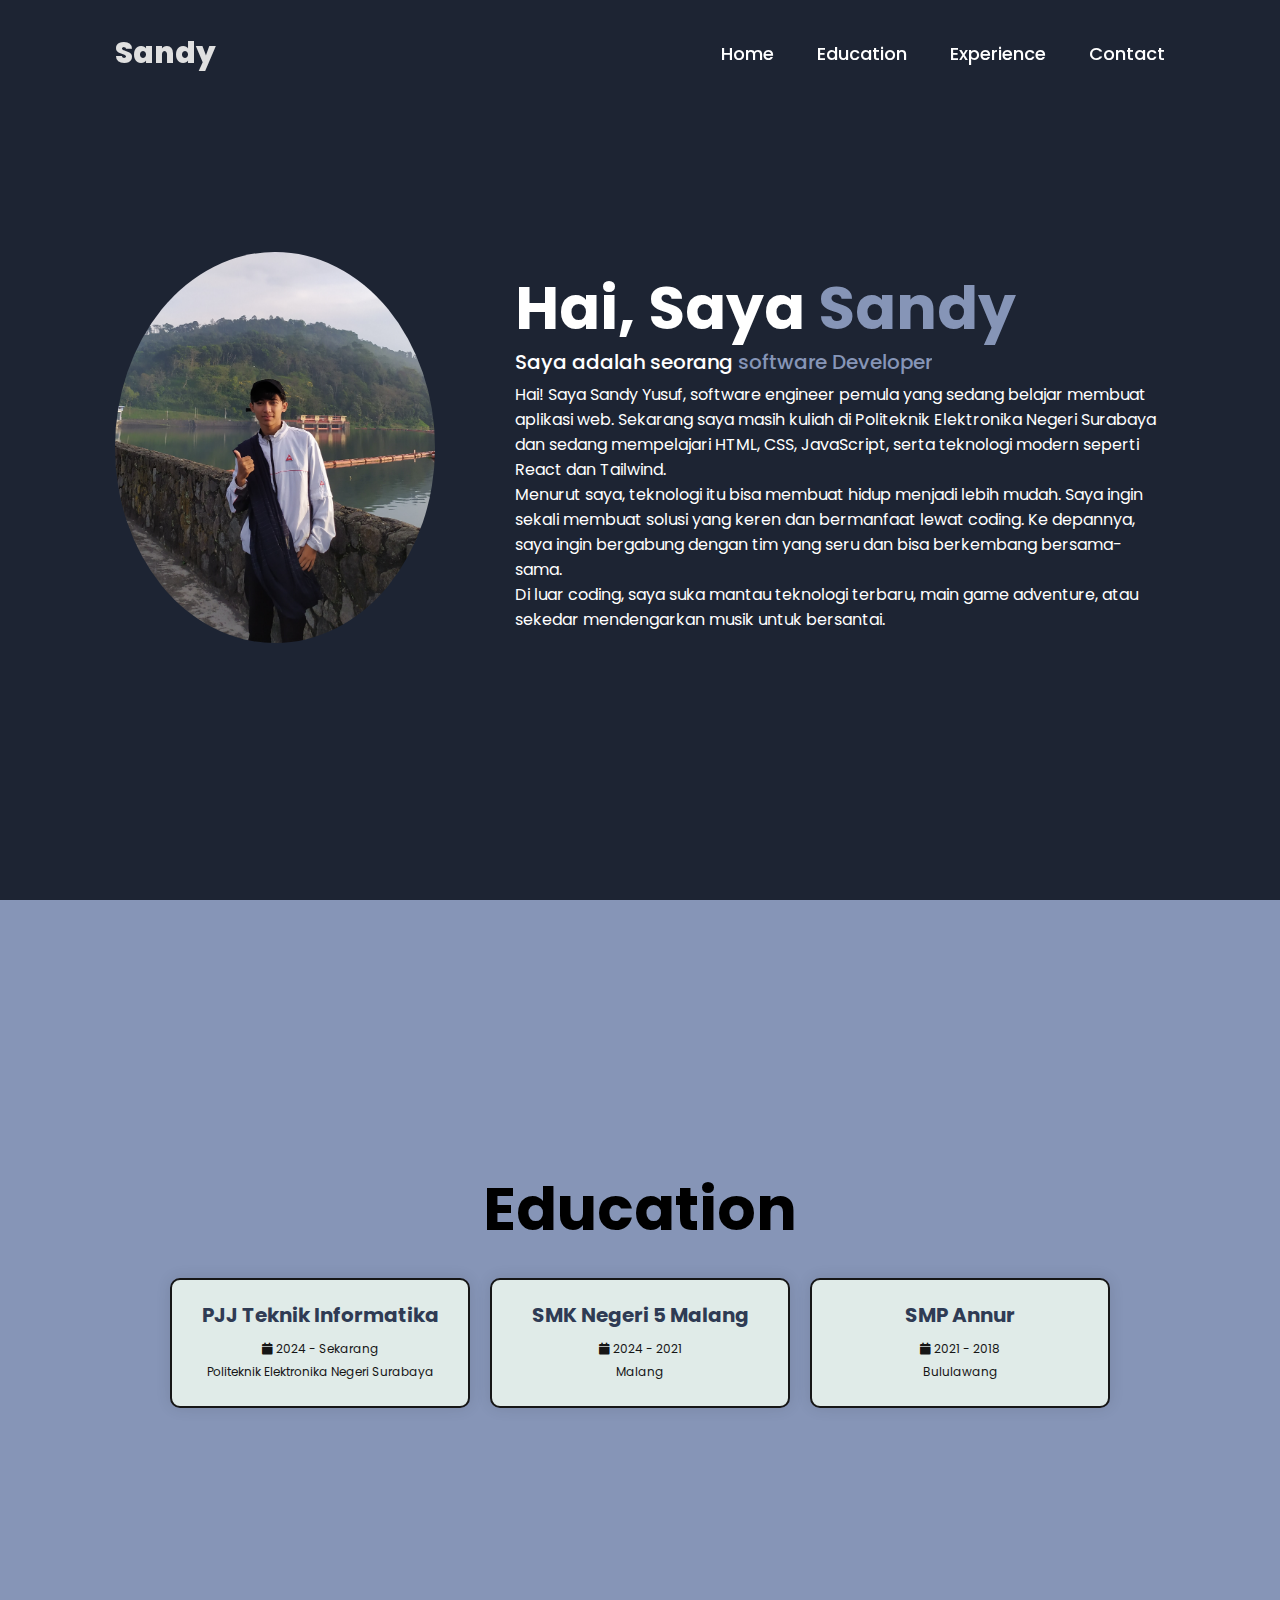
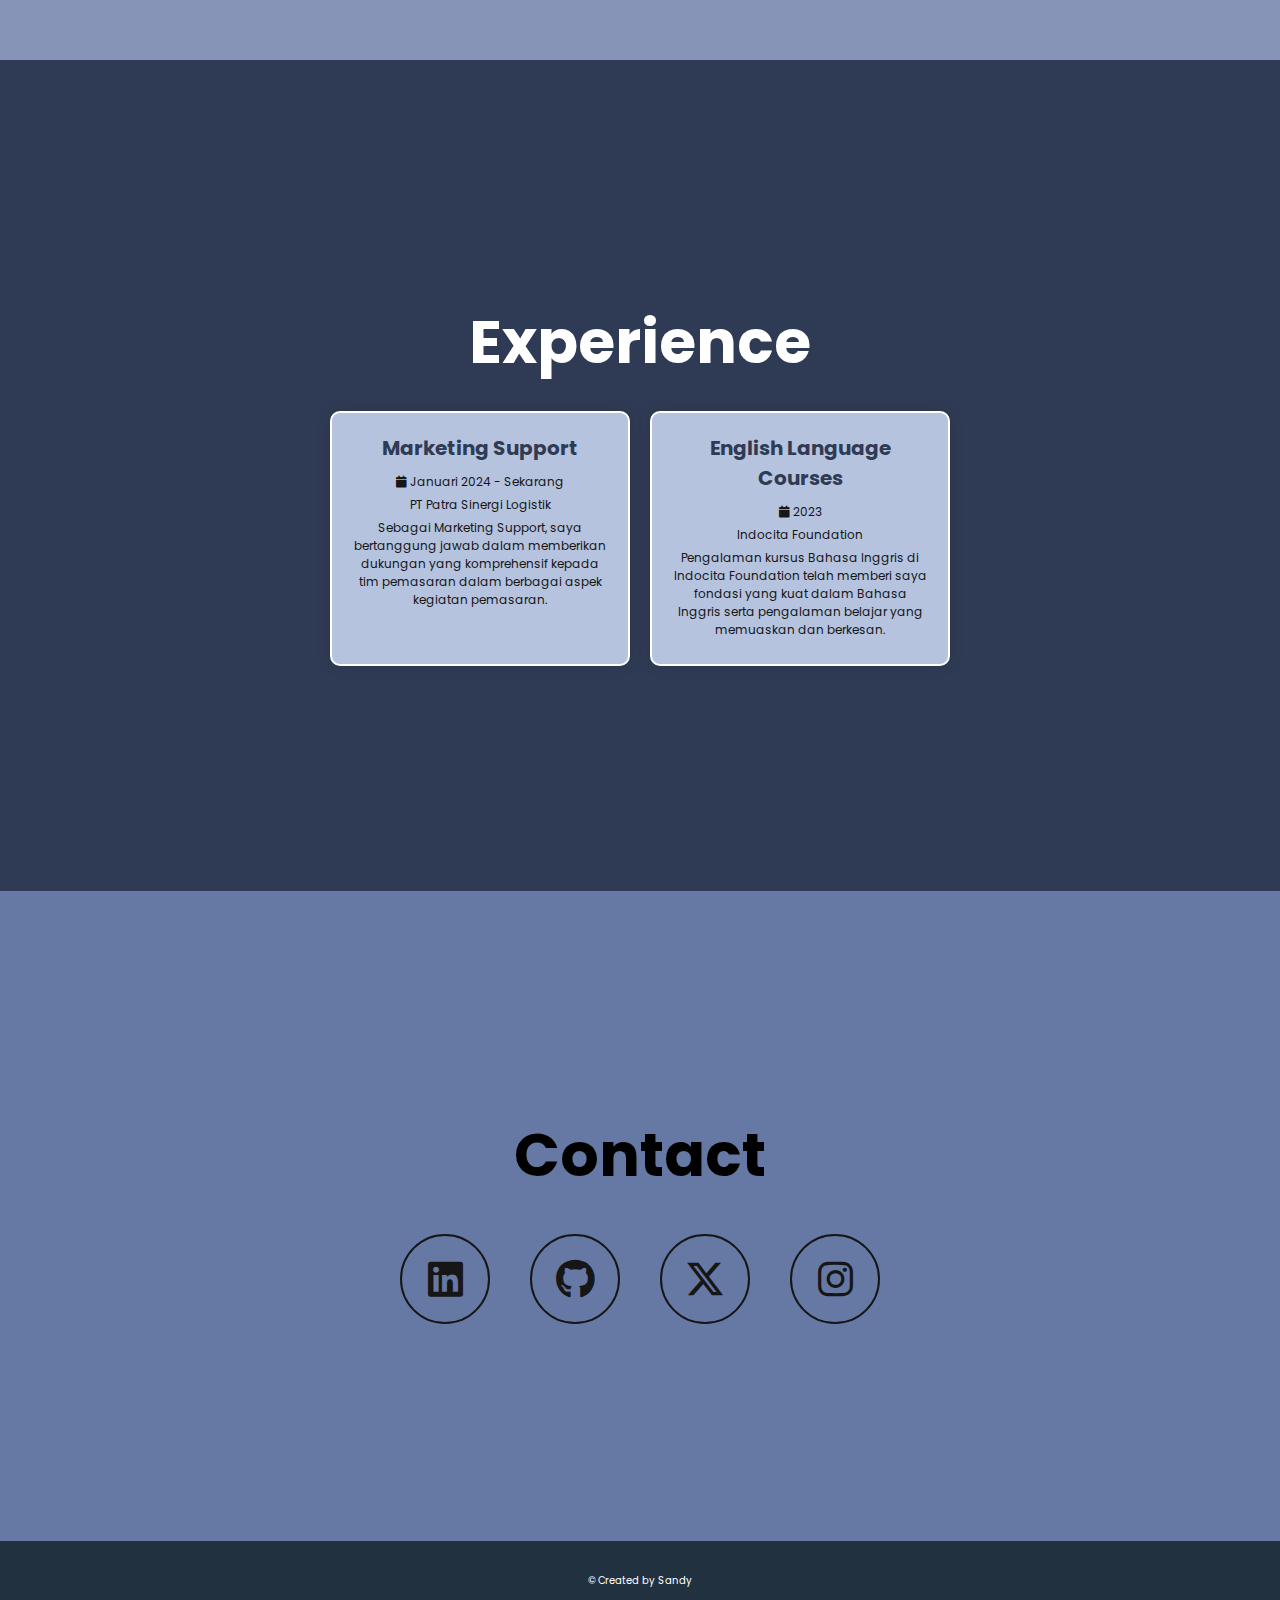
<file: index.html>
<!DOCTYPE html>
<html lang="en">
<head>
    <meta charset="UTF-8">
    <meta name="viewport" content="width=device-width, initial-scale=1.0">
    <link rel="stylesheet" href="https://cdnjs.cloudflare.com/ajax/libs/font-awesome/6.5.2/css/all.min.css">
    <link rel="stylesheet" href="style.css">
    <title>Portfolio Website</title>
</head>
<body>

    <header>
        <a href="#" class="logo">Sandy</a>
        <nav>
            <a href="#">Home</a>
            <a href="#education">Education</a>
            <a href="#experience">Experience</a>
            <a href="#contact">Contact</a>
        </nav>
    </header>

    <section class="home">
        <div class="home-img">
            <img src="p.png" alt="">
        </div>
        <div class="home-content">
            <h1>Hai, Saya <span>Sandy</span></h1>
            <h3 class="typing-text">Saya adalah seorang <span></span></h3>
            <p>Hai! Saya Sandy Yusuf, software engineer pemula yang sedang belajar membuat aplikasi web. Sekarang saya masih kuliah di Politeknik Elektronika Negeri Surabaya dan sedang mempelajari HTML, CSS, JavaScript, serta teknologi modern seperti React dan Tailwind.
                <br>
            Menurut saya, teknologi itu bisa membuat hidup menjadi lebih mudah. Saya ingin sekali membuat solusi yang keren dan bermanfaat lewat coding. Ke depannya, saya ingin bergabung dengan tim yang seru dan bisa berkembang bersama-sama.
               <br> 
            Di luar coding, saya suka mantau teknologi terbaru, main game adventure, atau sekedar mendengarkan musik untuk bersantai.</p>
        </div>
    </section>

    <div id="education" class="education">
        <h1>Education</h1>
        <div class="education-container">
            <!-- Card 1 -->
            <div class="education-card">
                <h2>PJJ Teknik Informatika</h2>
                <p><i class="fa-solid fa-calendar"></i> 2024 - Sekarang</p>
                <p>Politeknik Elektronika Negeri Surabaya</p>
            </div>
            <!-- Card 2 -->
            <div class="education-card">
                <h2>SMK Negeri 5 Malang</h2>
                <p><i class="fa-solid fa-calendar"></i> 2024 - 2021</p>
                <p>Malang</p>
            </div>
            <!-- Card 3 -->
            <div class="education-card">
                <h2>SMP Annur </h2>
                <p><i class="fa-solid fa-calendar"></i> 2021 - 2018</p>
                <p>Bululawang</p>
            </div>
        </div>
    </div>

    <div id="experience" class="experience">
        <h1>Experience</h1>
        <div class="experience-container">
            <!-- Card 1 -->
            <div class="experience-card">
                <h2>Marketing Support</h2>
                <p><i class="fa-solid fa-calendar"></i> Januari 2024 - Sekarang</p>
                <p>PT Patra Sinergi Logistik</p>
                <p>Sebagai Marketing Support, saya bertanggung jawab dalam memberikan dukungan yang komprehensif kepada tim pemasaran dalam berbagai aspek kegiatan pemasaran. </p>
            </div>
            <!-- Card 2 -->
            <div class="experience-card">
                <h2>English Language Courses</h2>
                <p><i class="fa-solid fa-calendar"></i> 2023</p>
                <p>Indocita Foundation</p>
                <p>Pengalaman kursus Bahasa Inggris di Indocita Foundation telah memberi saya fondasi yang kuat dalam Bahasa Inggris serta pengalaman belajar yang memuaskan dan berkesan.</p>
            </div>
            
        </div>
    </div>

    <div id="contact" class="contact">
        <h1>Contact</h1>
        <div class="social-icons">
            <a href="#"><i class="fa-brands fa-linkedin"></i></a>
            <a href="https://github.com/sandychandradinata"><i class="fa-brands fa-github"></i></a>
            <a href="https://x.com/Sandyysfc?t=x0BVAhxIoWx6Dtt-DAg5Nw&s=09"><i class="fa-brands fa-x-twitter"></i></a>
            <a href="https://www.instagram.com/sandyysfc?utm_source=ig_web_button_share_sheet&igsh=ZDNlZDc0MzIxNw=="><i class="fa-brands fa-instagram"></i></a>
        </div>    
    </div>

    
    <footer>
        <p>&copy; Created by <a href="https://sandy.chandradinata.com/" target="_blank">Sandy</a></p>
    </footer>

    <script>
        // Ambil URL halaman saat ini
        const currentPage = window.location.pathname;
    
        // Seleksi semua tautan dalam navbar
        const navLinks = document.querySelectorAll("#navbar a");
    
        // Loop setiap tautan dan tambahkan class 'active' jika URL cocok
        navLinks.forEach(link => {
            if (link.href.includes(currentPage)) {
                link.classList.add("active");
            } else {
                link.classList.remove("active");
            }
        });
    </script>
</body>
</html>
</file>
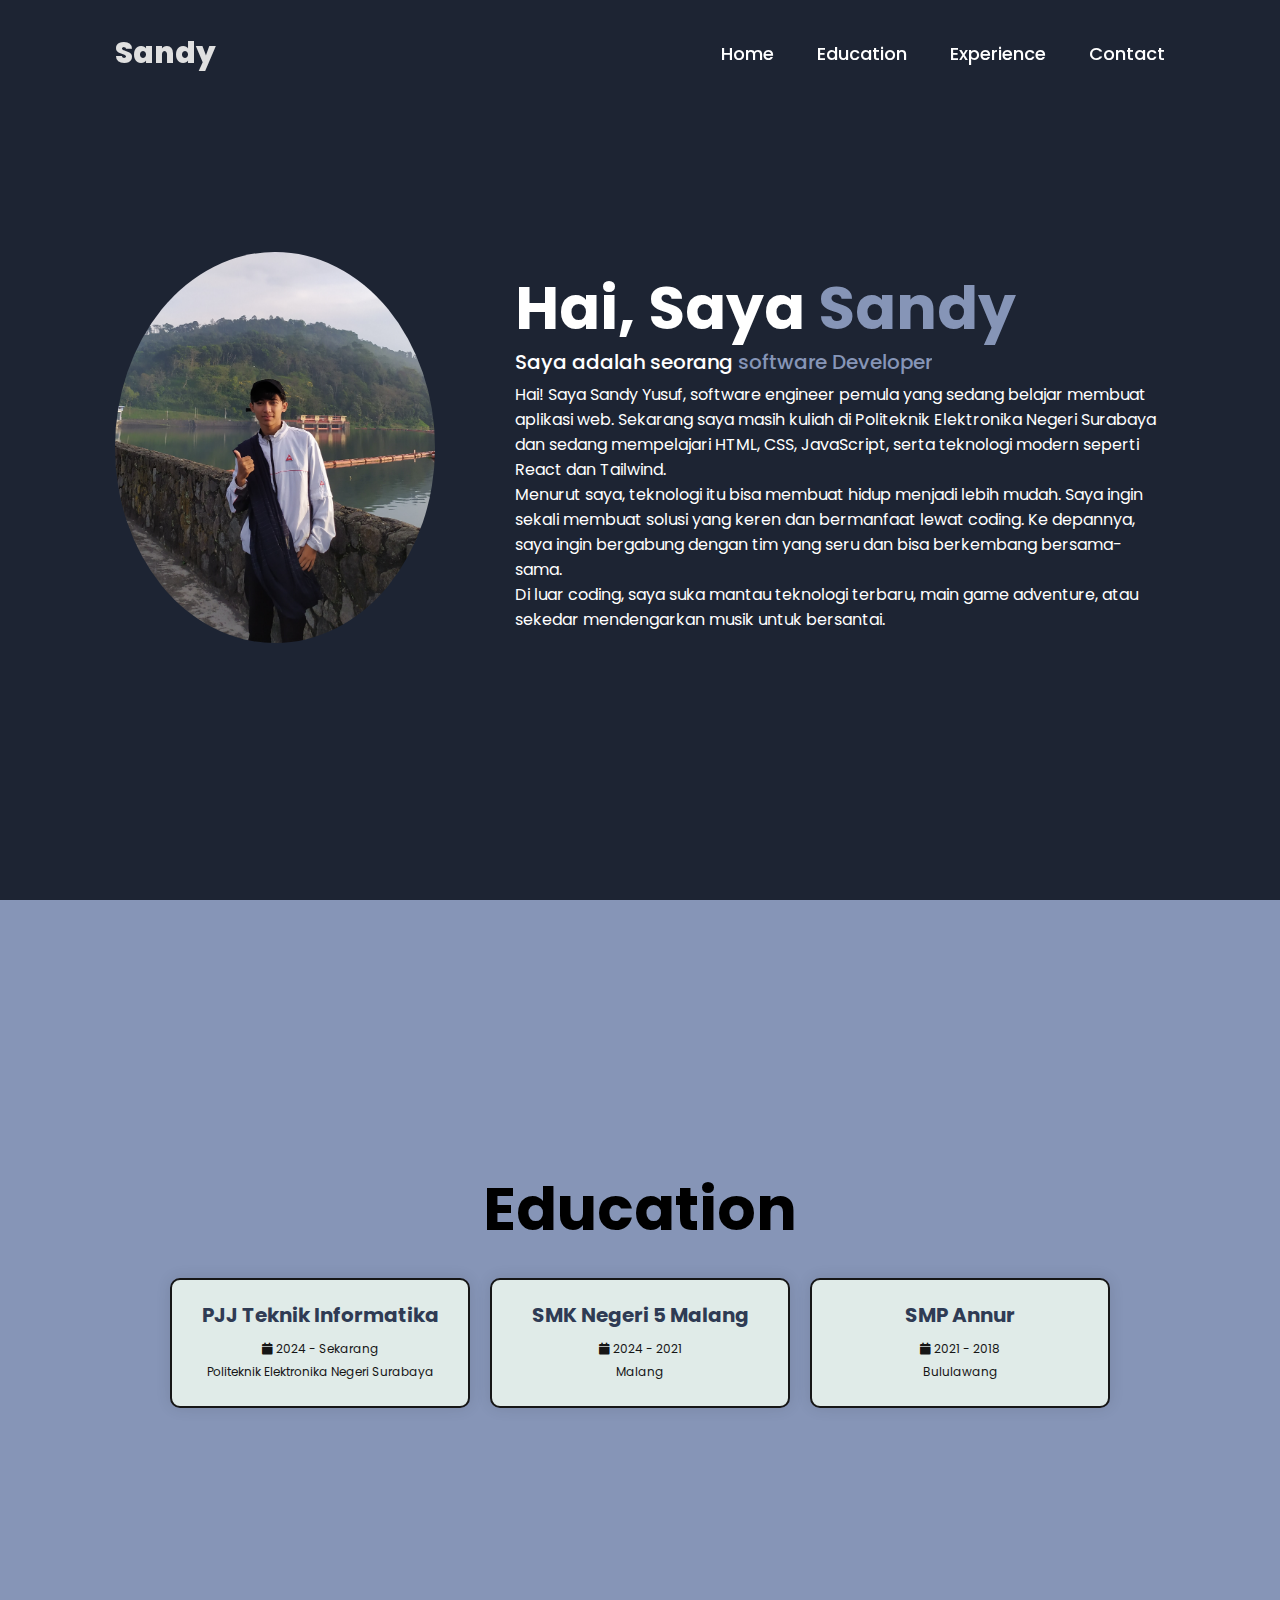
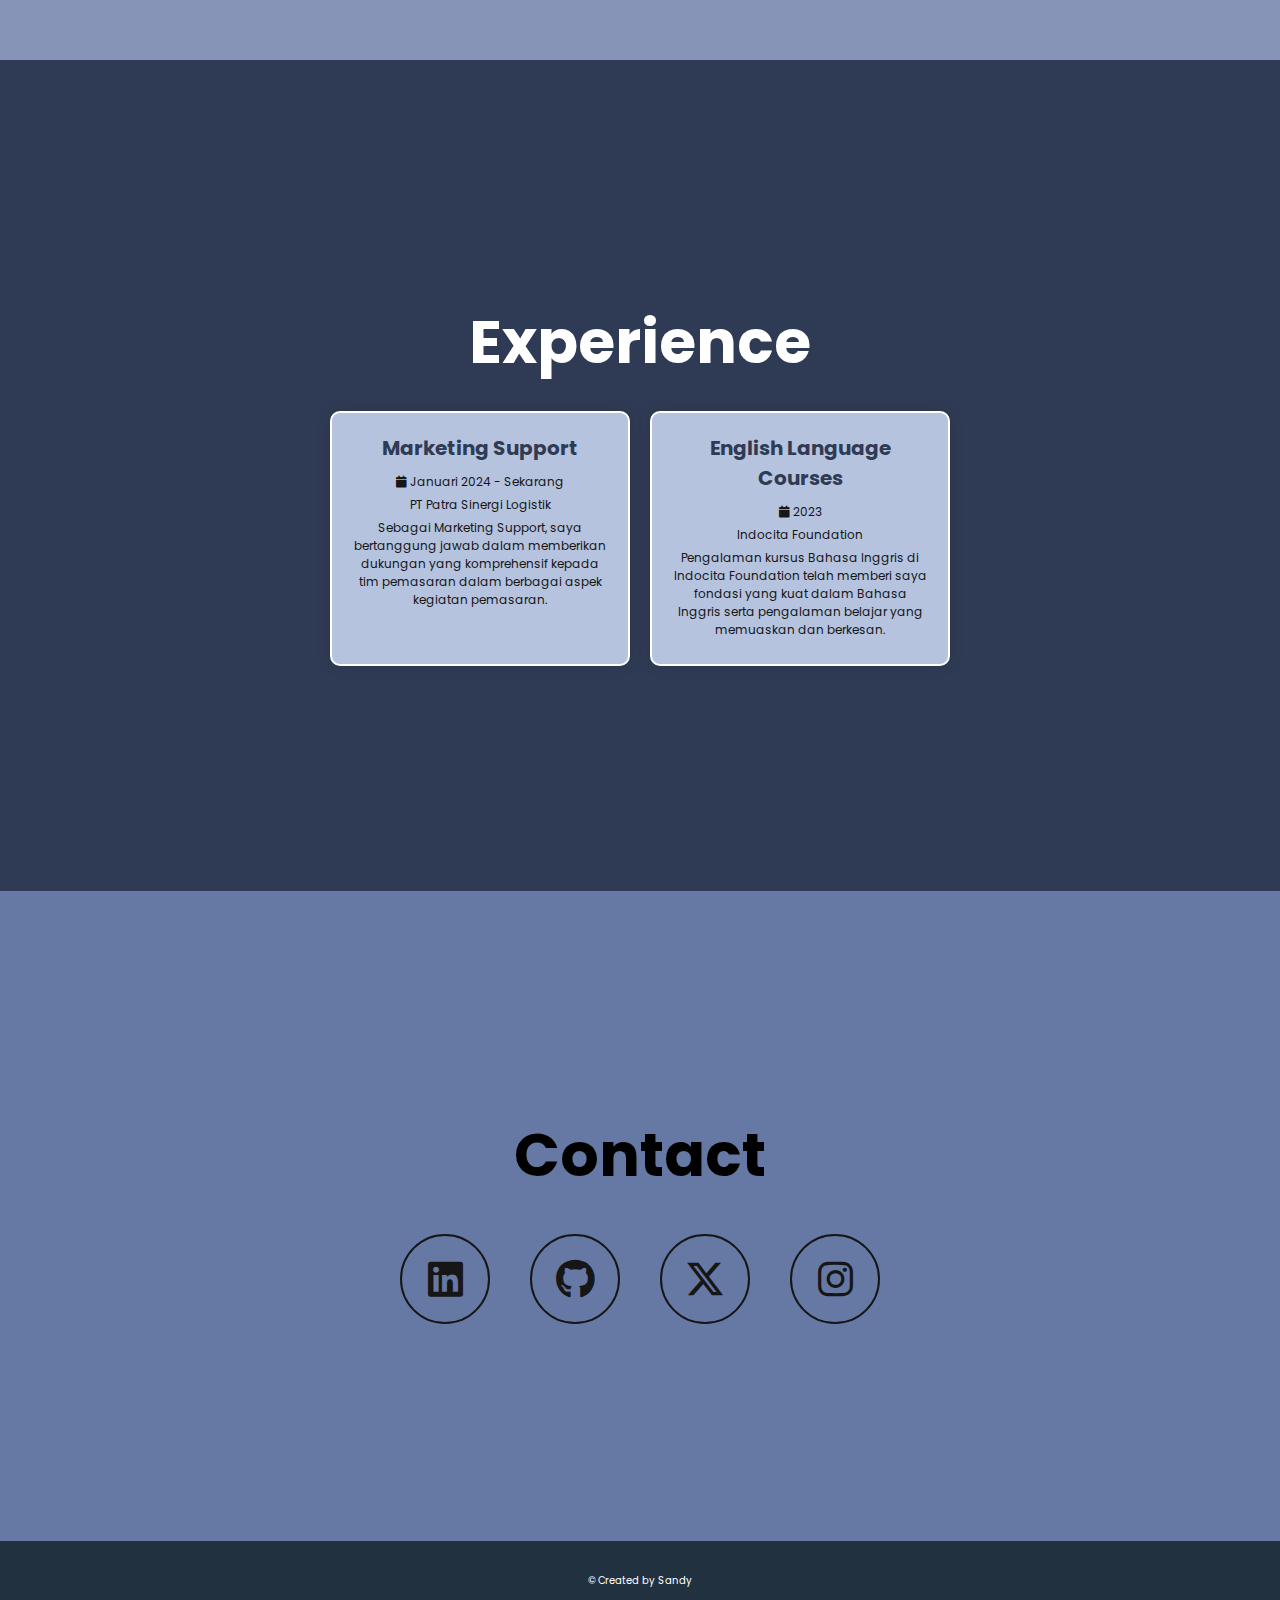
<file: index1.html>
<!DOCTYPE html>
<html lang="en">
<head>
    <meta charset="UTF-8">
    <meta name="viewport" content="width=device-width, initial-scale=1.0">
    <link rel="stylesheet" href="https://cdnjs.cloudflare.com/ajax/libs/font-awesome/6.5.2/css/all.min.css">
    <link rel="stylesheet" href="style1.css">
    <title>Portfolio Website</title>
</head>
<body>

    <header>
        <a href="#" class="logo">Sandy</a>
        <nav>
            <a href="#">Home</a>
            <a href="#education">Education</a>
            <a href="#experience">Experience</a>
            <a href="#contact">Contact</a>
        </nav>
    </header>

    <section class="home">
        <div class="home-img">
            <img src="p.png" alt="">
        </div>
        <div class="home-content">
            <h1>Hai, Saya <span>Sandy</span></h1>
            <h3 class="typing-text">Saya adalah seorang <span></span></h3>
            <p>Hai! Saya Sandy Yusuf, software engineer pemula yang sedang belajar membuat aplikasi web. Sekarang saya masih kuliah di Politeknik Elektronika Negeri Surabaya dan sedang mempelajari HTML, CSS, JavaScript, serta teknologi modern seperti React dan Tailwind.
                <br>
            Menurut saya, teknologi itu bisa membuat hidup menjadi lebih mudah. Saya ingin sekali membuat solusi yang keren dan bermanfaat lewat coding. Ke depannya, saya ingin bergabung dengan tim yang seru dan bisa berkembang bersama-sama.
               <br> 
            Di luar coding, saya suka mantau teknologi terbaru, main game adventure, atau sekedar mendengarkan musik untuk bersantai.</p>
        </div>
    </section>

    <div id="education" class="education">
        <h1>Education</h1>
        <div class="education-container">
            <!-- Card 1 -->
            <div class="education-card">
                <h2>PJJ Teknik Informatika</h2>
                <p><i class="fa-solid fa-calendar"></i> 2024 - Sekarang</p>
                <p>Politeknik Elektronika Negeri Surabaya</p>
            </div>
            <!-- Card 2 -->
            <div class="education-card">
                <h2>SMK Negeri 5 Malang</h2>
                <p><i class="fa-solid fa-calendar"></i> 2024 - 2021</p>
                <p>Malang</p>
            </div>
            <!-- Card 3 -->
            <div class="education-card">
                <h2>SMP Annur </h2>
                <p><i class="fa-solid fa-calendar"></i> 2021 - 2018</p>
                <p>Bululawang</p>
            </div>
        </div>
    </div>

    <div id="experience" class="experience">
        <h1>Experience</h1>
        <div class="experience-container">
            <!-- Card 1 -->
            <div class="experience-card">
                <h2>Marketing Support</h2>
                <p><i class="fa-solid fa-calendar"></i> Januari 2024 - Sekarang</p>
                <p>PT Patra Sinergi Logistik</p>
                <p>Sebagai Marketing Support, saya bertanggung jawab dalam memberikan dukungan yang komprehensif kepada tim pemasaran dalam berbagai aspek kegiatan pemasaran. </p>
            </div>
            <!-- Card 2 -->
            <div class="experience-card">
                <h2>English Language Courses</h2>
                <p><i class="fa-solid fa-calendar"></i> 2023</p>
                <p>Indocita Foundation</p>
                <p>Pengalaman kursus Bahasa Inggris di Indocita Foundation telah memberi saya fondasi yang kuat dalam Bahasa Inggris serta pengalaman belajar yang memuaskan dan berkesan.</p>
            </div>
            
        </div>
    </div>

    <div id="contact" class="contact">
        <h1>Contact</h1>
        <div class="social-icons">
            <a href="#"><i class="fa-brands fa-linkedin"></i></a>
            <a href="https://github.com/sandychandradinata"><i class="fa-brands fa-github"></i></a>
            <a href="https://x.com/Sandyysfc?t=x0BVAhxIoWx6Dtt-DAg5Nw&s=09"><i class="fa-brands fa-x-twitter"></i></a>
            <a href="https://www.instagram.com/sandyysfc?utm_source=ig_web_button_share_sheet&igsh=ZDNlZDc0MzIxNw=="><i class="fa-brands fa-instagram"></i></a>
        </div>    
    </div>

    
    <footer>
        <p>&copy; Created by <a href="https://sandy.chandradinata.com/" target="_blank">Sandy</a></p>
    </footer>

    <script>
        // Ambil URL halaman saat ini
        const currentPage = window.location.pathname;
    
        // Seleksi semua tautan dalam navbar
        const navLinks = document.querySelectorAll("#navbar a");
    
        // Loop setiap tautan dan tambahkan class 'active' jika URL cocok
        navLinks.forEach(link => {
            if (link.href.includes(currentPage)) {
                link.classList.add("active");
            } else {
                link.classList.remove("active");
            }
        });
    </script>
</body>
</html>
</file>
<file: style.css>
@import url('https://fonts.googleapis.com/css2?family=Poppins:wght@100;200;300;400;500;600&display=swap');
*{
    margin: 0;
    padding: 0;
    box-sizing: border-box;
    text-decoration: none;
    border: none;
    outline: none;
    font-family: 'Poppins', sans-serif;
}
html{
    font-size: 62.5%;
}
body{
    width: 100%;
    height: 100vh;
    overflow-x: hidden;
    background-color: #1d2433;
    color: white;
}
header{
    margin-top: 20px;
    position: fixed;
    top: 0;
    left: 0;
    width: 100%;
    padding: 1rem 9%;
    background-color: transparent;
    filter: drop-shadow(10px);
    display: flex;
    justify-content: space-between;
    align-items: center;
    z-index: 100;
}
.logo{
    font-size: 3rem;
    color: #e0e0e0;
    font-weight: 800;
    cursor: pointer;
    transition: 0.5s ease;
}
.logo:hover{
    transform: scale(1.1);
}
nav a{
    font-size: 1.8rem;
    color: white;
    margin-left: 4rem;
    font-weight: 500;
    transition: 0.3s ease;
    border-bottom: 3px solid transparent;
}
nav a:hover,
nav a.active{
    color: #8695b7;
    border-bottom: 3px solid #8695b7;
}
@media(max-width:995px){
    nav{
        position: absolute;
        display: none;
        top: 0;
        right: 0;
        width: 40%;
        border-left: 3px solid #8695b7;
        border-bottom: 3px solid #8695b7;
        border-bottom-left-radius: 2rem;
        padding: 1rem solid;
        background-color: #161616;
        border-top: 0.1rem solid rgba(0,0,0,0.1);
    }
    nav.active{
        display: block;
    }
    nav a{
        display: block;
        font-size: 2rem;
        margin: 3rem 0;
    }
    nav a:hover,
    nav a.active{
        padding: 1rem;
        border-radius: 0.5rem;
        border-bottom: 0.5rem solid #8695b7;
    }
}
section{
    min-height: 100vh;
    padding: 5rem 9% 5rem;
}
.home{
    display: flex;
    justify-content: center;
    align-items: center;
    gap: 8rem;
    background-color: #1d2433;
}
.home .home-content h1{
    font-size: 6rem;
    font-weight: 700;
    line-height: 1.3;
}
span{
    color: #8695b7;
}
.home-content h3{
    font-size: 2rem;
    margin-bottom: 0.5rem;
    font-weight: 500;
}
.home-content p{
    font-size: 1.6rem;
}
.home-img{
    border-radius: 50%;
}
.home-img img{
    position: relative;
    width: 25vw;
    border-radius: 50%;
    box-shadow: 0 0 25px solid #8695b7;
    cursor: pointer;
    transition: 0.2s linear;
}
.home-img img:hover{
    font-size: 1.8rem;
    font-weight: 500;
}


.typing-text{
    font-size: 34px;
    font-weight: 600;
    min-width: 280px;
}
.typing-text span{
    position: relative;
}
.typing-text span::before{
    content: "software Developer";
    color: #8695b7;
    animation: words 20s infinite;
}
.typing-text span::after{
    content: "";
    background-color: #1d2433;
    position: absolute;
    width: calc(100% + 8px);
    height: 100%;
    border-left: 3px solid #1d2433;
    right: -8;
    animation: cursor 0.6s infinite;
}
@keyframes cursor{
    to{
        border-left: 3px solid #8695b7;
    }
}
@keyframes words{
    0%, 20%{
        content: "Developer";
    }
    21%, 40%{
        content: "Mahasiswa";
    }
    41%, 60%{
        content: "Atlet Badminton";
    }
}

@media (max-width: 1000px){
    .home{
        gap: 4rem;
    }
}
@media(max-width:995px){
    .home{
        flex-direction: column;
        margin: 5rem 4rem;
    }
    .home .home-content h3{
        font-size: 2.5rem;
    }
    .home-content h1{
        font-size: 5rem;
    }
    .home-img img{
        width: 70vw;
        margin-top: 4rem;
    }
}

/* Education */
/* Root Section */
.education {
    background: #8695b7;
    text-align: center;
    padding: 28vh 2vw;
    color: #000; /* Warna teks hitam */
}

/* Title Styling */
.education h1 {
    font-size: 6rem;
    font-weight: 700;
    line-height: 1.3;
    margin: 2vh 0;
    color: #000;
}

/* Education Container */
.education-container {
    display: flex;
    justify-content: center;
    flex-wrap: wrap;
    gap: 2rem;
    margin-top: 3rem;
}

/* Card Styling */
.education-card {
    background: #e0ebe8;
    border: 0.2rem solid #161616;
    border-radius: 1rem;
    padding: 2rem;
    width: 300px; /* Lebar tetap untuk kartu */
    box-shadow: 0 0 15px rgba(0, 0, 0, 0.1);
    transition: transform 0.3s ease, box-shadow 0.3s ease;
    color: #2f3b54;
}

.education-card h2 {
    font-size: 2rem;
    font-weight: bold;
    margin-bottom: 1rem;
}

.education-card p {
    font-size: 1.2rem;
    margin: 0.5rem 0;
    color: #161616;
}

.education-card:hover {
    transform: scale(1.05);
    box-shadow: 0 0 25px rgba(0, 0, 0, 0.2);
    background: #E4F1FE;
}

@media (max-width: 768px) {
    .education-card {
        width: 90%; /* Lebar kartu disesuaikan untuk layar kecil */
    }

    .education h1 {
        font-size: 4rem;
    }
}

/* Experience */
/* Root Section */
.experience {
    background: #2f3b54;
    text-align: center;
    padding: 25vh 2vw;
    color: #000; /* Warna teks hitam */
}

/* Title Styling */
.experience h1 {
    font-size: 6rem;
    font-weight: 700;
    line-height: 1.3;
    margin: 2vh 0;
    color: #ffffff;
}

/* Experience Container */
.experience-container {
    display: flex;
    justify-content: center;
    flex-wrap: wrap; /* Responsif: Kartu akan membungkus */
    gap: 2rem;
    margin-top: 3rem;
}

/* Card Styling */
.experience-card {
    background: #B5C3DE ;
    border: 0.2rem solid #ffffff;
    border-radius: 1rem;
    padding: 2rem;
    width: 300px; /* Lebar tetap untuk kartu */
    box-shadow: 0 0 15px rgba(0, 0, 0, 0.1);
    transition: transform 0.3s ease, box-shadow 0.3s ease;
    color: #161616;
}

.experience-card h2 {
    font-size: 2rem;
    font-weight: bold;
    margin-bottom: 1rem;
    color: #2f3b54; /* Warna berbeda untuk posisi/jabatan */
}

.experience-card p {
    font-size: 1.2rem;
    margin: 0.5rem 0;
}

.experience-card:hover {
    transform: scale(1.05);
    box-shadow: 0 0 25px rgba(0, 0, 0, 0.2);
    background: #E4F1FE;
}

@media (max-width: 768px) {
    .experience-card {
        width: 90%; /* Kartu melebar mengikuti layar kecil */
    }

    .experience h1 {
        font-size: 4rem; /* Judul mengecil */
    }
}



/* Root Contact Section */
.contact {
    background: #6679a4;
    text-align: center;
    padding: 23vh 2vw; /* Gunakan satuan relatif */
}

/* Title Styling */
.contact h1 {
    font-size: 6rem;
    font-weight: 700;
    line-height: 1.3;
    margin: 2vh 0; /* Gunakan margin relatif */
    color: #000;
}

/* Social Icons Container */
.social-icons {
    display: flex;
    justify-content: center; /* Ikon berada di tengah */
    gap: 2rem; /* Jarak antar ikon */
    margin-top: 3rem; /* Jarak dari judul */
    flex-wrap: wrap; /* Responsif: Ikon akan membungkus */
}

/* Social Icons Styling */
.social-icons a {
    display: flex;
    justify-content: center;
    align-items: center;
    width: 9rem;
    height: 9rem;
    font-size: 4rem;
    border: 0.2rem solid #161616;
    border-radius: 50%;
    margin: 1rem; /* Gunakan margin kecil untuk responsivitas */
    color: #161616;
    background-color: transparent;
    transition: 0.3s ease;
}

/* Hover Effect */
.social-icons a:hover {
    color: #1d2433;
    transform: scale(1.3) translateY(-5px);
    background-color: #8695b7;
    box-shadow: 0 0 25px #161616;
}

/* Media Query for Small Screens */
@media (max-width: 768px) {
    .social-icons a {
        width: 7rem;
        height: 7rem;
        font-size: 3rem;
    }

    .contact h1 {
        font-size: 4rem;
    }
}


  
  footer {
    padding: 20px;
    background: #22313F;
    color: white;
    line-height: 40px;
    text-align: center;
  }
  
  footer a {
    color: white;
  }

/*css3 design scrollbar*/
::-webkit-scrollbar {
    width: 10px;
}
 
::-webkit-scrollbar-track {      
    background: #1d2433;    
}
 
::-webkit-scrollbar-thumb {
    background: #6679a4;
}
</file>
<file: style1.css>
@import url('https://fonts.googleapis.com/css2?family=Poppins:wght@100;200;300;400;500;600&display=swap');
*{
    margin: 0;
    padding: 0;
    box-sizing: border-box;
    text-decoration: none;
    border: none;
    outline: none;
    font-family: 'Poppins', sans-serif;
}
html{
    font-size: 62.5%;
}
body{
    width: 100%;
    height: 100vh;
    overflow-x: hidden;
    background-color: #1d2433;
    color: white;
}
header{
    margin-top: 20px;
    position: fixed;
    top: 0;
    left: 0;
    width: 100%;
    padding: 1rem 9%;
    background-color: transparent;
    filter: drop-shadow(10px);
    display: flex;
    justify-content: space-between;
    align-items: center;
    z-index: 100;
}
.logo{
    font-size: 3rem;
    color: #e0e0e0;
    font-weight: 800;
    cursor: pointer;
    transition: 0.5s ease;
}
.logo:hover{
    transform: scale(1.1);
}
nav a{
    font-size: 1.8rem;
    color: white;
    margin-left: 4rem;
    font-weight: 500;
    transition: 0.3s ease;
    border-bottom: 3px solid transparent;
}
nav a:hover,
nav a.active{
    color: #8695b7;
    border-bottom: 3px solid #8695b7;
}
@media(max-width:995px){
    nav{
        position: absolute;
        display: none;
        top: 0;
        right: 0;
        width: 40%;
        border-left: 3px solid #8695b7;
        border-bottom: 3px solid #8695b7;
        border-bottom-left-radius: 2rem;
        padding: 1rem solid;
        background-color: #161616;
        border-top: 0.1rem solid rgba(0,0,0,0.1);
    }
    nav.active{
        display: block;
    }
    nav a{
        display: block;
        font-size: 2rem;
        margin: 3rem 0;
    }
    nav a:hover,
    nav a.active{
        padding: 1rem;
        border-radius: 0.5rem;
        border-bottom: 0.5rem solid #8695b7;
    }
}
section{
    min-height: 100vh;
    padding: 5rem 9% 5rem;
}
.home{
    display: flex;
    justify-content: center;
    align-items: center;
    gap: 8rem;
    background-color: #1d2433;
}
.home .home-content h1{
    font-size: 6rem;
    font-weight: 700;
    line-height: 1.3;
}
span{
    color: #8695b7;
}
.home-content h3{
    font-size: 2rem;
    margin-bottom: 0.5rem;
    font-weight: 500;
}
.home-content p{
    font-size: 1.6rem;
}
.home-img{
    border-radius: 50%;
}
.home-img img{
    position: relative;
    width: 25vw;
    border-radius: 50%;
    box-shadow: 0 0 25px solid #8695b7;
    cursor: pointer;
    transition: 0.2s linear;
}
.home-img img:hover{
    font-size: 1.8rem;
    font-weight: 500;
}


.typing-text{
    font-size: 34px;
    font-weight: 600;
    min-width: 280px;
}
.typing-text span{
    position: relative;
}
.typing-text span::before{
    content: "software Developer";
    color: #8695b7;
    animation: words 20s infinite;
}
.typing-text span::after{
    content: "";
    background-color: #1d2433;
    position: absolute;
    width: calc(100% + 8px);
    height: 100%;
    border-left: 3px solid #1d2433;
    right: -8;
    animation: cursor 0.6s infinite;
}
@keyframes cursor{
    to{
        border-left: 3px solid #8695b7;
    }
}
@keyframes words{
    0%, 20%{
        content: "Developer";
    }
    21%, 40%{
        content: "Mahasiswa";
    }
    41%, 60%{
        content: "Atlet Badminton";
    }
}

@media (max-width: 1000px){
    .home{
        gap: 4rem;
    }
}
@media(max-width:995px){
    .home{
        flex-direction: column;
        margin: 5rem 4rem;
    }
    .home .home-content h3{
        font-size: 2.5rem;
    }
    .home-content h1{
        font-size: 5rem;
    }
    .home-img img{
        width: 70vw;
        margin-top: 4rem;
    }
}

/* Education */
/* Root Section */
.education {
    background: #8695b7;
    text-align: center;
    padding: 28vh 2vw;
    color: #000; /* Warna teks hitam */
}

/* Title Styling */
.education h1 {
    font-size: 6rem;
    font-weight: 700;
    line-height: 1.3;
    margin: 2vh 0;
    color: #000;
}

/* Education Container */
.education-container {
    display: flex;
    justify-content: center;
    flex-wrap: wrap;
    gap: 2rem;
    margin-top: 3rem;
}

/* Card Styling */
.education-card {
    background: #e0ebe8;
    border: 0.2rem solid #161616;
    border-radius: 1rem;
    padding: 2rem;
    width: 300px; /* Lebar tetap untuk kartu */
    box-shadow: 0 0 15px rgba(0, 0, 0, 0.1);
    transition: transform 0.3s ease, box-shadow 0.3s ease;
    color: #2f3b54;
}

.education-card h2 {
    font-size: 2rem;
    font-weight: bold;
    margin-bottom: 1rem;
}

.education-card p {
    font-size: 1.2rem;
    margin: 0.5rem 0;
    color: #161616;
}

.education-card:hover {
    transform: scale(1.05);
    box-shadow: 0 0 25px rgba(0, 0, 0, 0.2);
    background: #E4F1FE;
}

@media (max-width: 768px) {
    .education-card {
        width: 90%; /* Lebar kartu disesuaikan untuk layar kecil */
    }

    .education h1 {
        font-size: 4rem;
    }
}

/* Experience */
/* Root Section */
.experience {
    background: #2f3b54;
    text-align: center;
    padding: 25vh 2vw;
    color: #000; /* Warna teks hitam */
}

/* Title Styling */
.experience h1 {
    font-size: 6rem;
    font-weight: 700;
    line-height: 1.3;
    margin: 2vh 0;
    color: #ffffff;
}

/* Experience Container */
.experience-container {
    display: flex;
    justify-content: center;
    flex-wrap: wrap; /* Responsif: Kartu akan membungkus */
    gap: 2rem;
    margin-top: 3rem;
}

/* Card Styling */
.experience-card {
    background: #B5C3DE ;
    border: 0.2rem solid #ffffff;
    border-radius: 1rem;
    padding: 2rem;
    width: 300px; /* Lebar tetap untuk kartu */
    box-shadow: 0 0 15px rgba(0, 0, 0, 0.1);
    transition: transform 0.3s ease, box-shadow 0.3s ease;
    color: #161616;
}

.experience-card h2 {
    font-size: 2rem;
    font-weight: bold;
    margin-bottom: 1rem;
    color: #2f3b54; /* Warna berbeda untuk posisi/jabatan */
}

.experience-card p {
    font-size: 1.2rem;
    margin: 0.5rem 0;
}

.experience-card:hover {
    transform: scale(1.05);
    box-shadow: 0 0 25px rgba(0, 0, 0, 0.2);
    background: #E4F1FE;
}

@media (max-width: 768px) {
    .experience-card {
        width: 90%; /* Kartu melebar mengikuti layar kecil */
    }

    .experience h1 {
        font-size: 4rem; /* Judul mengecil */
    }
}



/* Root Contact Section */
.contact {
    background: #6679a4;
    text-align: center;
    padding: 23vh 2vw; /* Gunakan satuan relatif */
}

/* Title Styling */
.contact h1 {
    font-size: 6rem;
    font-weight: 700;
    line-height: 1.3;
    margin: 2vh 0; /* Gunakan margin relatif */
    color: #000;
}

/* Social Icons Container */
.social-icons {
    display: flex;
    justify-content: center; /* Ikon berada di tengah */
    gap: 2rem; /* Jarak antar ikon */
    margin-top: 3rem; /* Jarak dari judul */
    flex-wrap: wrap; /* Responsif: Ikon akan membungkus */
}

/* Social Icons Styling */
.social-icons a {
    display: flex;
    justify-content: center;
    align-items: center;
    width: 9rem;
    height: 9rem;
    font-size: 4rem;
    border: 0.2rem solid #161616;
    border-radius: 50%;
    margin: 1rem; /* Gunakan margin kecil untuk responsivitas */
    color: #161616;
    background-color: transparent;
    transition: 0.3s ease;
}

/* Hover Effect */
.social-icons a:hover {
    color: #1d2433;
    transform: scale(1.3) translateY(-5px);
    background-color: #8695b7;
    box-shadow: 0 0 25px #161616;
}

/* Media Query for Small Screens */
@media (max-width: 768px) {
    .social-icons a {
        width: 7rem;
        height: 7rem;
        font-size: 3rem;
    }

    .contact h1 {
        font-size: 4rem;
    }
}


  
  footer {
    padding: 20px;
    background: #22313F;
    color: white;
    line-height: 40px;
    text-align: center;
  }
  
  footer a {
    color: white;
  }

/*css3 design scrollbar*/
::-webkit-scrollbar {
    width: 10px;
}
 
::-webkit-scrollbar-track {      
    background: #1d2433;    
}
 
::-webkit-scrollbar-thumb {
    background: #6679a4;
}
</file>
